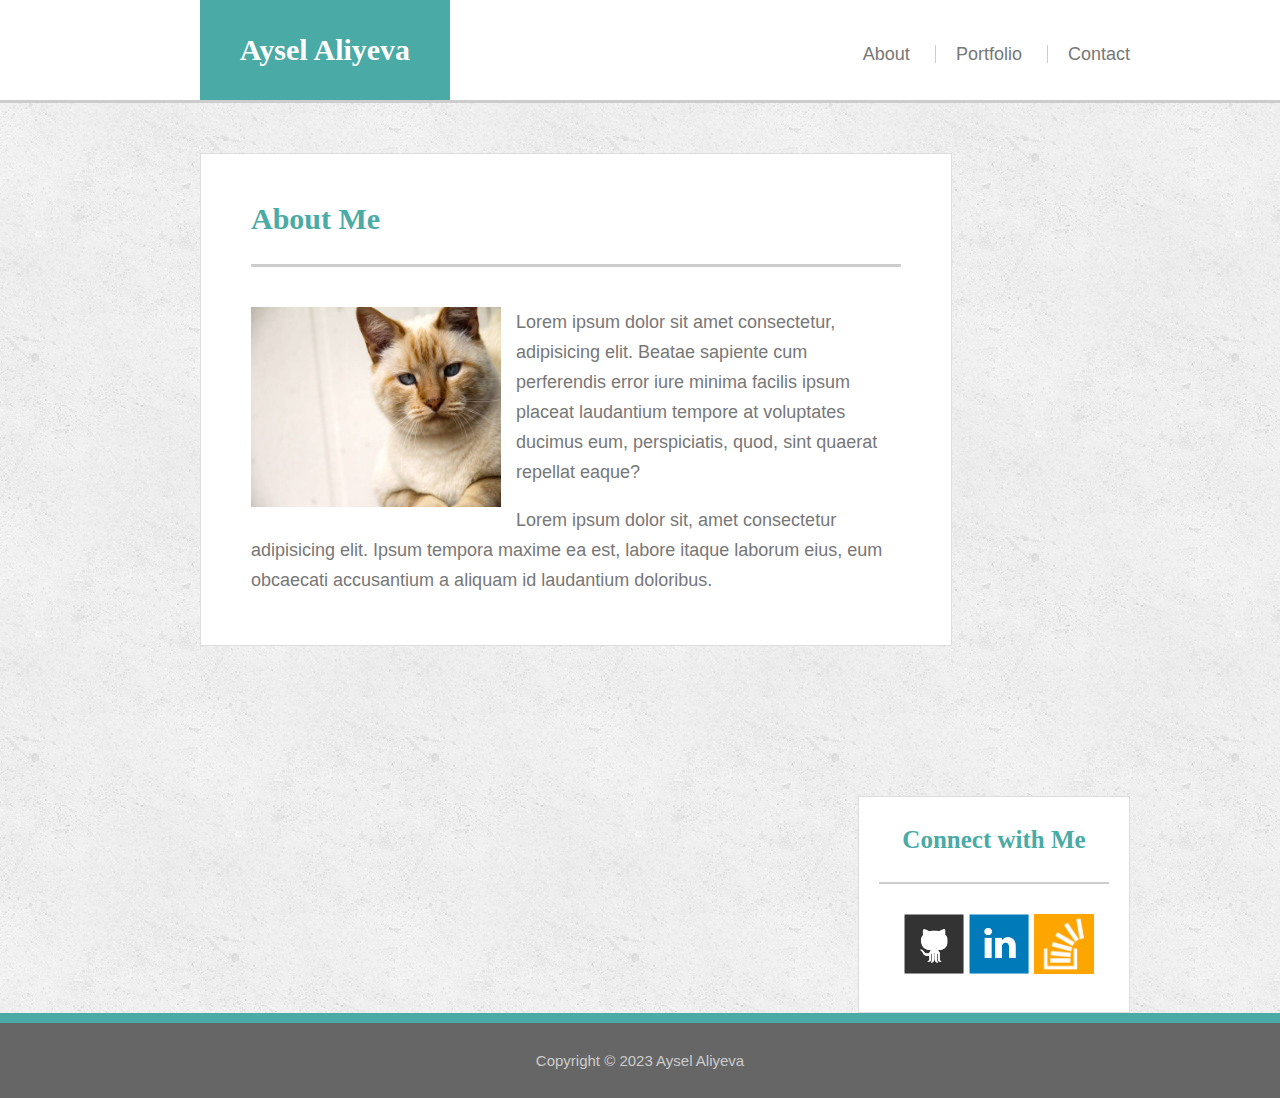
<file: index.html>
<!DOCTYPE html>
<html lang="en">
<head>
    <meta charset="UTF-8">
    <meta http-equiv="X-UA-Compatible" content="IE=edge">
    <meta name="viewport" content="width=device-width, initial-scale=1.0">
    <title>About Aysel Aliyeva</title>
    <link rel="stylesheet" href="./assets/css/style.css">
    <link rel="stylesheet" href="./assets/css/reset.css">
</head>
<!-- Body starts HERE -->
<body>
    <!-- Header starts HERE -->
    <header class="main-header">
        <a href="./index.html" id="main-logo">Aysel Aliyeva</a>
        <nav>
            <a href="./index.html" id="about">About</a>
            <a href="./portfolio.html" id="portfolio">Portfolio</a>
            <a href="./contact.html" id="contact">Contact</a>
        </nav>
    </header>
    <!-- Main starts HERE -->
    <main class="main-bio">
        <!-- Section starts HERE -->
        <section class="main-section">
            <h1>About Me</h1>
            <img src="./assets/images/cat.jpg" class="main-photo" alt="my-photo">
            <p>Lorem ipsum dolor sit amet consectetur, adipisicing elit. Beatae sapiente cum perferendis error iure minima facilis ipsum placeat laudantium tempore at voluptates ducimus eum, perspiciatis, quod, sint quaerat repellat eaque?</p> <br>
            <p>Lorem ipsum dolor sit, amet consectetur adipisicing elit. Ipsum tempora maxime ea est, labore itaque laborum eius, eum obcaecati accusantium a aliquam id laudantium doloribus.</p>
        </section>
        <!-- Aside starts HERE -->
        <aside class="main-aside">
            <h2>Connect with Me</h2>
            <div class="connect-div">
                <a href="https://github.com/aliyevaysel" target="_blank"><img src="./assets/images/github-128.png" class="connect-photo" alt="github-logo"></a>
                <a href="#"><img src="./assets/images/linkedin-128.png" class="connect-photo" alt="linkedin-logo"></a>
                <a href="#"><img src="./assets/images/stackoverflow-128.png" class="connect-photo" alt="st-overflow-logo"></a>
            </div>    
        </aside>
    </main>
    <!-- Footer starts HERE -->
    <footer class="main-footer">
        <p>Copyright &copy; 2023 Aysel Aliyeva</p>
    </footer>
</body>
</html>
</file>
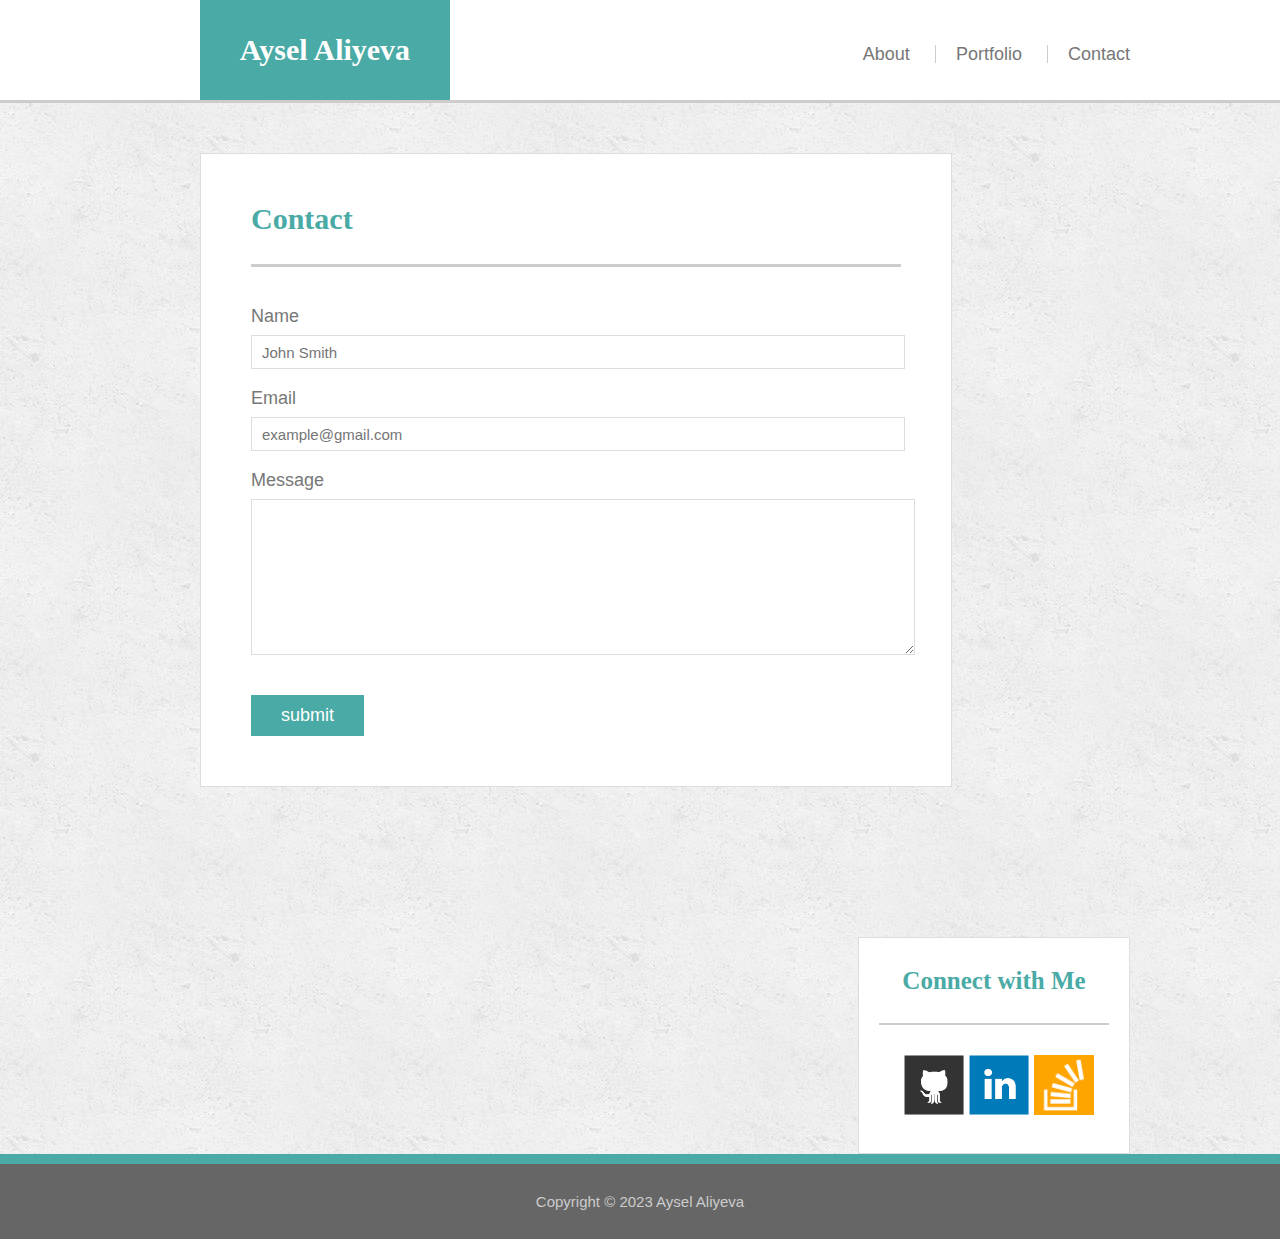
<file: contact.html>
<!DOCTYPE html>
<html lang="en">
<head>
    <meta charset="UTF-8">
    <meta http-equiv="X-UA-Compatible" content="IE=edge">
    <meta name="viewport" content="width=device-width, initial-scale=1.0">
    <title>Contact me</title>
    <link rel="stylesheet" href="./assets/css/style.css">
    <link rel="stylesheet" href="./assets/css/reset.css">
</head>
<!-- Body starts HERE -->
<body>
    <!-- Header starts HERE -->
    <header class="main-header">
        <a href="./index.html" id="main-logo">Aysel Aliyeva</a>
        <nav>
            <a href="./index.html" id="about">About</a>
            <a href="./portfolio.html" id="portfolio">Portfolio</a>
            <a href="./contact.html" id="contact">Contact</a>
        </nav>
    </header>
    <!-- Main starts HERE -->
    <main class="main-contact">
        <!-- Section starts HERE -->
        <section class="contact-section">
            <h1>Contact</h1>
            <form class="contact-form">
                <ul>
                    <li>    
                        <label for="name">Name</label>
                        <input type="text" name="name" id="name" placeholder="John Smith">
                    </li>
                    
                    <li>
                        <label for="email">Email</label>
                        <input type="text" name="email" id="email" placeholder="example@gmail.com">
                    </li>

                    <li>
                        <label for="message">Message</label>
                        <textarea name="message" id="message"></textarea>
                    </li>
                    <button>submit</button>
                </ul>
            </form>
        </section>
        <!-- Aside starts HERE -->
        <aside class="main-aside">
            <h2>Connect with Me</h2>
            <div class="connect-div">
                <a href="https://github.com/aliyevaysel" target="_blank"><img src="./assets/images/github-128.png" class="connect-photo" alt="github-logo"></a>
                <a href="#"><img src="./assets/images/linkedin-128.png" class="connect-photo" alt="linkedin-logo"></a>
                <a href="#"><img src="./assets/images/stackoverflow-128.png" class="connect-photo" alt="st-overflow-logo"></a>
            </div>    
        </aside>
    </main>
    <!-- Footer starts HERE -->
    <footer class="main-footer">
        <p>Copyright &copy; 2023 Aysel Aliyeva</p>
    </footer>
    
</body>
</html>
</file>
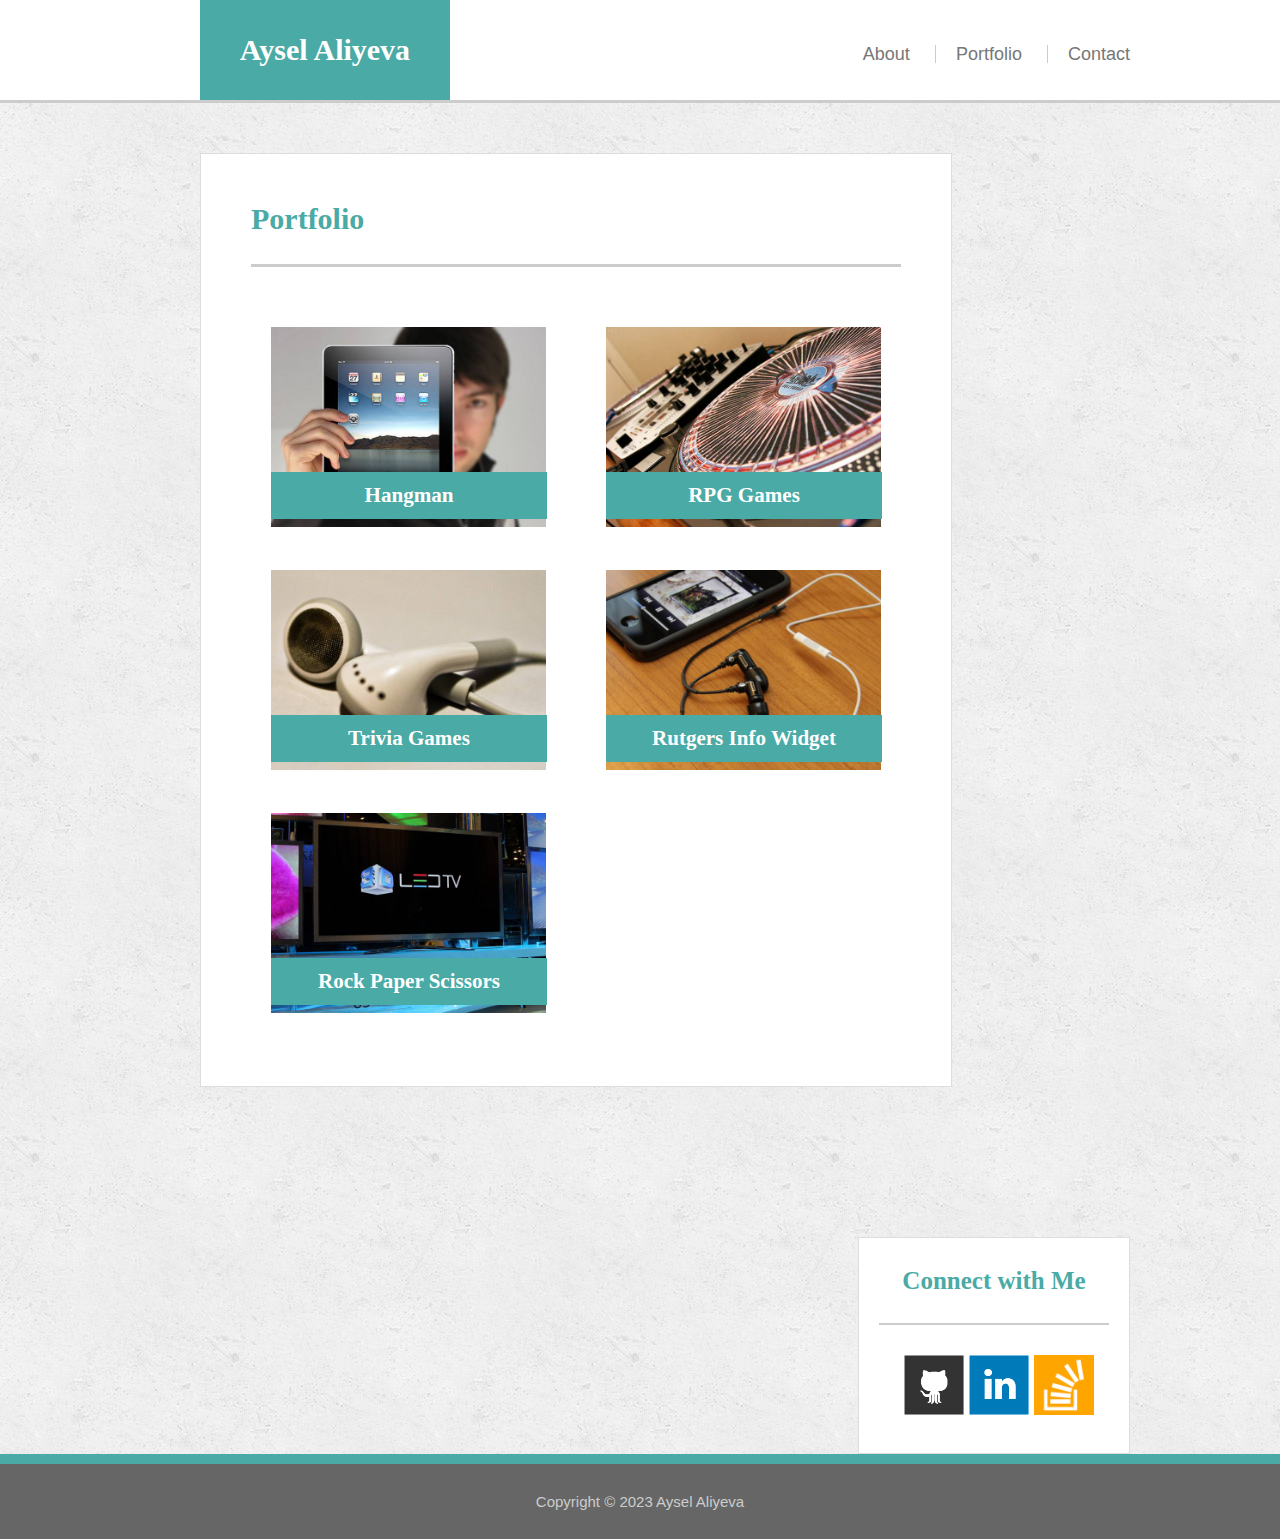
<file: portfolio.html>
<!DOCTYPE html>
<html lang="en">
<head>
    <meta charset="UTF-8">
    <meta http-equiv="X-UA-Compatible" content="IE=edge">
    <meta name="viewport" content="width=device-width, initial-scale=1.0">
    <title>Portfolio</title>
    <link rel="stylesheet" href="./assets/css/style.css">
    <link rel="stylesheet" href="./assets/css/reset.css">
</head>
<!-- Body starts HERE -->
<body>
    <!-- Header starts HERE -->
    <header class="main-header">
        <a href="./index.html" id="main-logo">Aysel Aliyeva</a>
        <nav>
            <a href="./index.html" id="about">About</a>
            <a href="./portfolio.html" id="portfolio">Portfolio</a>
            <a href="./contact.html" id="contact">Contact</a>
        </nav>
    </header>
    <!-- Main starts HERE -->
    <main class="main-porfolio class1">
        <!-- Section starts HERE -->
        <section class="portfolio-section">
            <h1>Portfolio</h1>
            <div class="div-portfolio">
                <img src="./assets/images/technics-q-c-640-480-1.jpg" alt="Hangman">
                <h3>Hangman</h3>
            </div>
            <div class="div-portfolio second_class">
                <img src="./assets/images/technics-q-c-640-480-2.jpg" alt="rpg-games">
                <h3>RPG Games</h3>
            </div>
            <div class="div-portfolio">
                <img src="./assets/images/technics-q-c-640-480-5.jpg" alt="trivia-games"> 
                <h3>Trivia Games</h3>
            </div>
            <div class="div-portfolio second_class">
                <img src="./assets/images/technics-q-c-640-480-7.jpg" alt="rutgers-info-widgets">
                <h3>Rutgers Info Widget</h3>
            </div>
            <div class="div-portfolio">
                <img src="./assets/images/technics-q-c-640-480-9.jpg" alt="rock-paper-scissors">
                <h3>Rock Paper Scissors</h3>
            </div>
        </section>
        <!-- Aside starts HERE -->
        <aside class="main-aside">
            <h2>Connect with Me</h2>
            <div class="connect-div">
                <a href="https://github.com/aliyevaysel" target="_blank"><img src="./assets/images/github-128.png" class="connect-photo" alt="github-logo"></a>
                <a href="#"><img src="./assets/images/linkedin-128.png" class="connect-photo" alt="linkedin-logo"></a>
                <a href="#"><img src="./assets/images/stackoverflow-128.png" class="connect-photo" alt="st-overflow-logo"></a>
            </div>    
        </aside>
    </main>
    <!-- Footer starts HERE -->
    <footer class="main-footer">
        <p>Copyright &copy; 2023 Aysel Aliyeva</p>
    </footer>
</body>
</html>
</file>
<file: assets/css/style.css>
/* Codes for General */
body {
    font-family: Arial, Helvetica, sans-serif;
    color: #777;
    font-size: 18px;
    background: url("../images/concrete_seamless.png");
}

h1,
h2,
h3 {
    font-family: Georgia, 'Times New Roman', Times, serif;
    font-weight: 800;
    color: #4aaaa5;
}

/* Codes for Header */
.main-header {
    background-color: #ffffff;
    width: 100%;
    height: 100px;
    border-bottom: 3px solid #cccccc;
}

#main-logo {
    font-family: Georgia, 'Times New Roman', Times, serif;
    background-color: #4aaaa5;
    color: #fff;
    text-decoration: none;
    font-size: 30px;
    font-weight: 800;
    float: left;
    text-align: center;
    height: 100px;
    width: 250px;
    line-height: 100px;
    margin-left: 200px;
}

#main-logo:hover {
    color: #dark;
}

nav {
    float: right;
}

nav a {
    display: inline-block;
    color: #777;
    text-decoration: none;
    padding-right: 20px;
    padding-left: 20px;
    text-align: center;
    margin-top: 45px;
}
nav a:hover {
    color: #4aaaa5  
}

#portfolio {
    border-left: 1px solid #cccccc;
}

#contact {
    border-left: 1px solid #cccccc;
    padding-right: 150px;
}

/* Codes for Section */
.main-section {
    width: 650px;
    float: left;
    background: #fff;
    padding: 50px;
    border: 1px solid #ddd;
    margin-top: 50px;
    margin-left: 200px;
    margin-right: 50px;
    margin-bottom: 100px;
}

h1 {
    font-size: 30px;
    margin-bottom: 40px !important;
    border-bottom: 3px solid #cccccc;
    padding-bottom: 30px;
}

.main-photo {
    width: 250px;
    height: 200px;
    float: left;
    margin-right: 15px;
}

.main-section p {
    display: block;
    line-height: 30px;
}

/* Codes for Aside */
.main-aside {
    float: right;
    width: 270px;
    border: 1px solid #ddd;
    background: #fff;
    margin-right: 150px;
    margin-top: 50px;
}

.main-aside h2 {
    font-size: 25px;
    margin: 30px 20px;
    text-align: center;
    border-bottom: 2px solid #cccccc;
    padding-bottom: 30px;
}

.connect-photo {
    width: 60px;
    height: 60px;
}

.connect-div {
    margin-left: 45px;
    margin-bottom: 35px;
}


/* Codes for Contact */
.contact-section {
    width: 650px;
    float: left;
    background: #fff;
    padding: 50px;
    border: 1px solid #ddd;
    margin-top: 50px;
    margin-left: 200px;
    margin-right: 50px;
    margin-bottom: 100px;
}

label,
input [type=text],
input[type=email],
textarea {
    display: block;
    width: 100%;
}

input[type=text],
input[type=email],
textarea {
  height: 30px;
  padding-left: 10px;
  font-size: 15px;
  border: 1px solid #ddd;
}

input[type=text],
input[type=email] {
    width: 640px;
}

#main-logo:hover,
input:hover,
textarea:hover,
button:hover {
    border-color: #4aaaa5;
    box-shadow: 0 0 10px #4aaaa5;
}

input:focus,
textarea:focus {
    outline: none;
}

textarea {
    height: 150px;
}

button {
    background: #4aaaa5;
    padding: 10px 30px;
    font-size: 18px;
    color: #fff;
    margin-top: 20px;
    border: none;
}

.contact-form ul {
    padding: 0;
}

.contact-form li {
    margin-bottom: 20px;
}

button {
    margin-top: 20px;
}

label {
    margin-bottom: 10px;
}

/* Codes for Portfolio */
.portfolio-section {
    width: 650px;
    float: left;
    background: #fff;
    padding: 50px;
    border: 1px solid #ddd;
    margin-top: 50px;
    margin-left: 200px;
    margin-right: 50px;
    margin-bottom: 100px;
}

.div-portfolio {
    float: left;
    position: relative;
}

.div-portfolio img {
    width: 275px;
    height: 200px;
    padding: 20px;
}

.second_class { 
    float: right;
}

.div-portfolio h3 {
    position: absolute;
    top: 145px;
    float: left;
    width: 250px;
    margin: 20px;
    background: #4aaaa5;
    color: #fff;
    text-align: center;
    padding: 13px;
}

/* Codes for Footer */
footer {
    background-color: #666666;
    color: #cccccc;
    text-align: center;
    clear: both;
    border-top: 10px solid #4aaaa5;
    padding-top:30px;
    padding-bottom: 30px;
    font-size: 15px;
}
</file>
